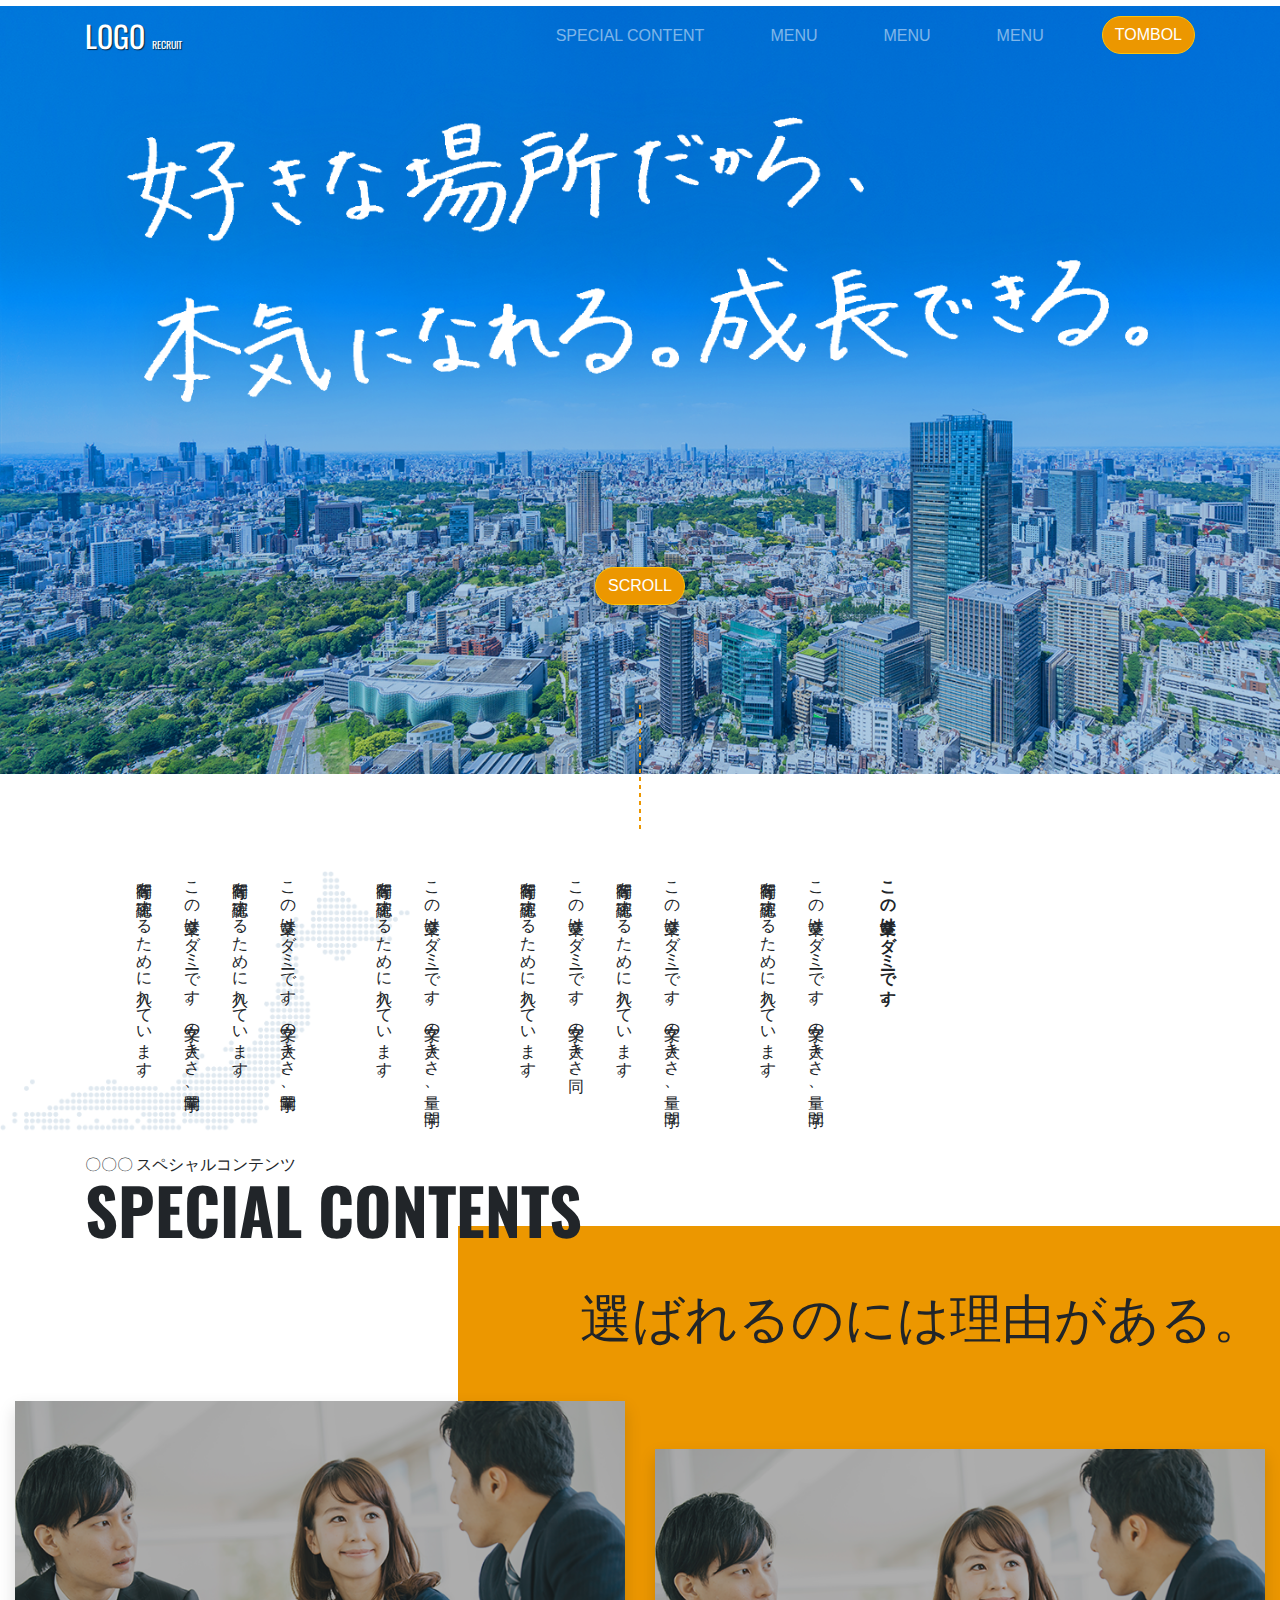
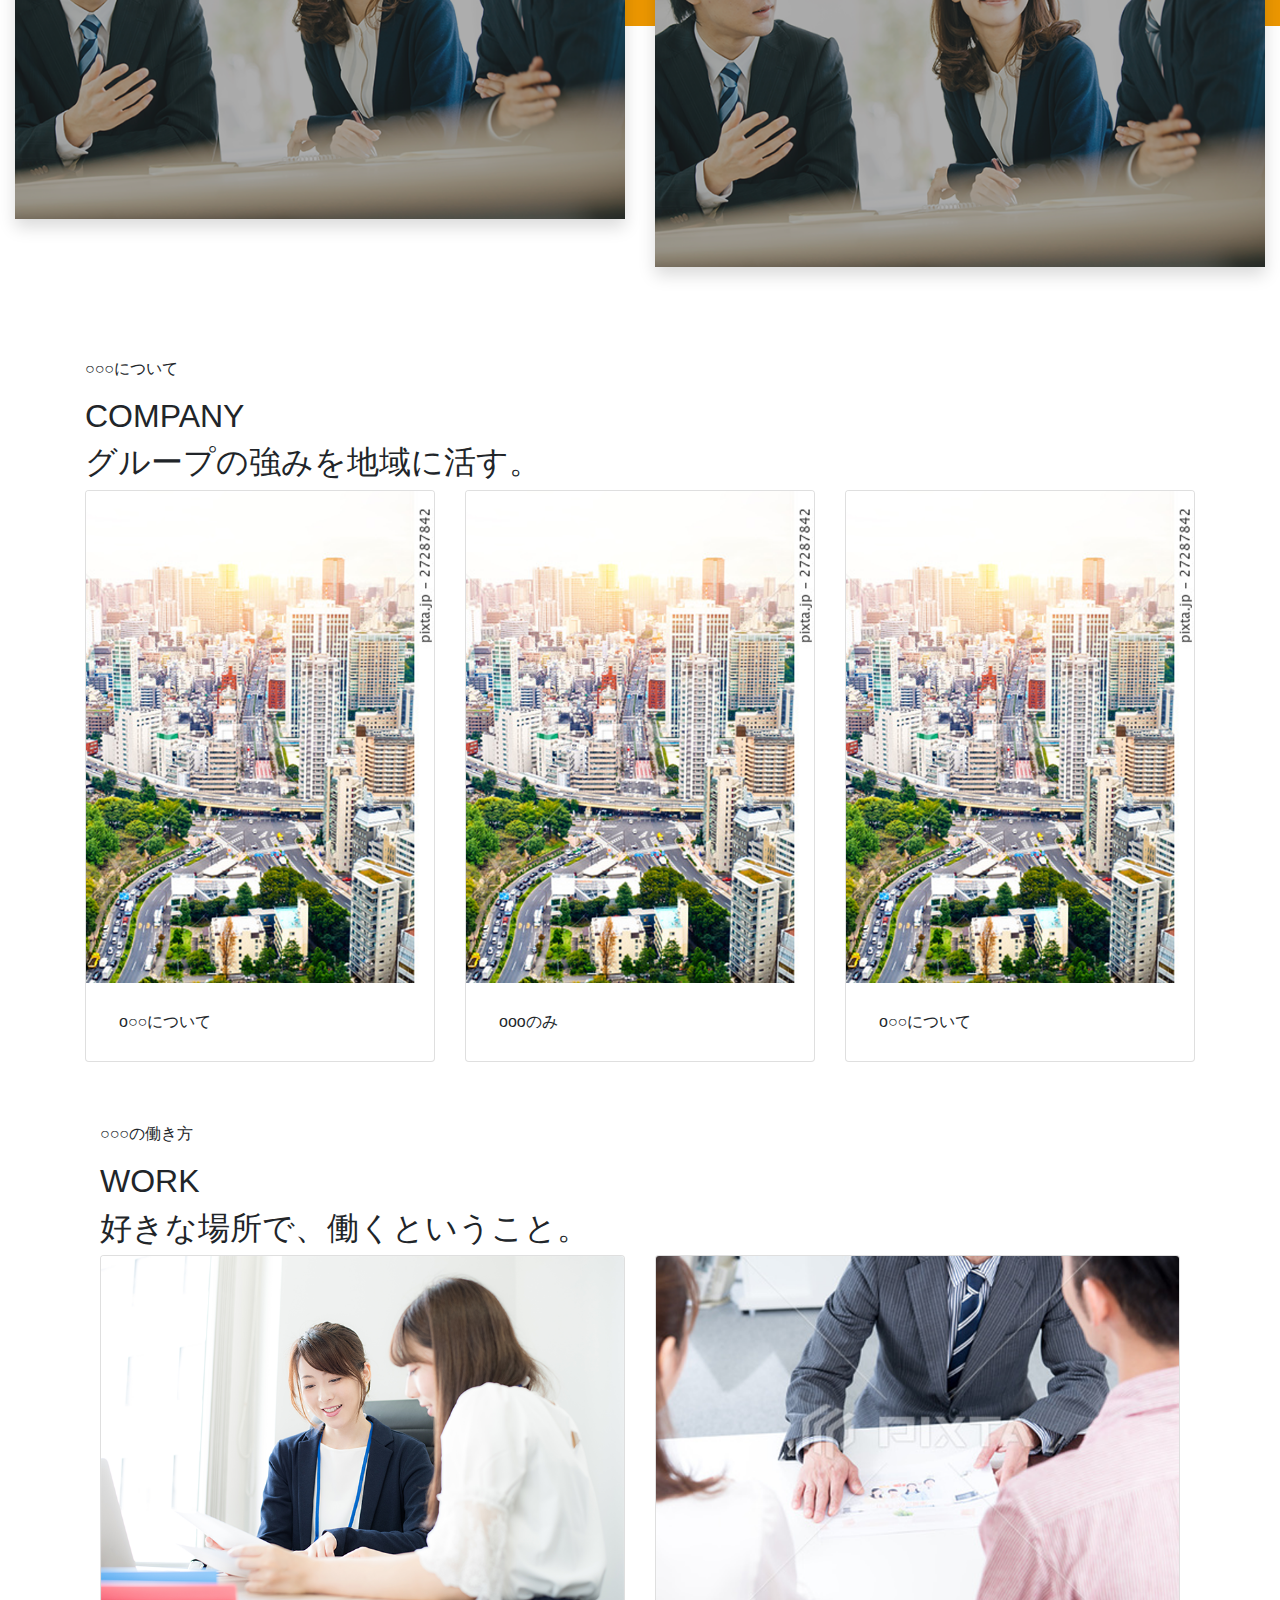
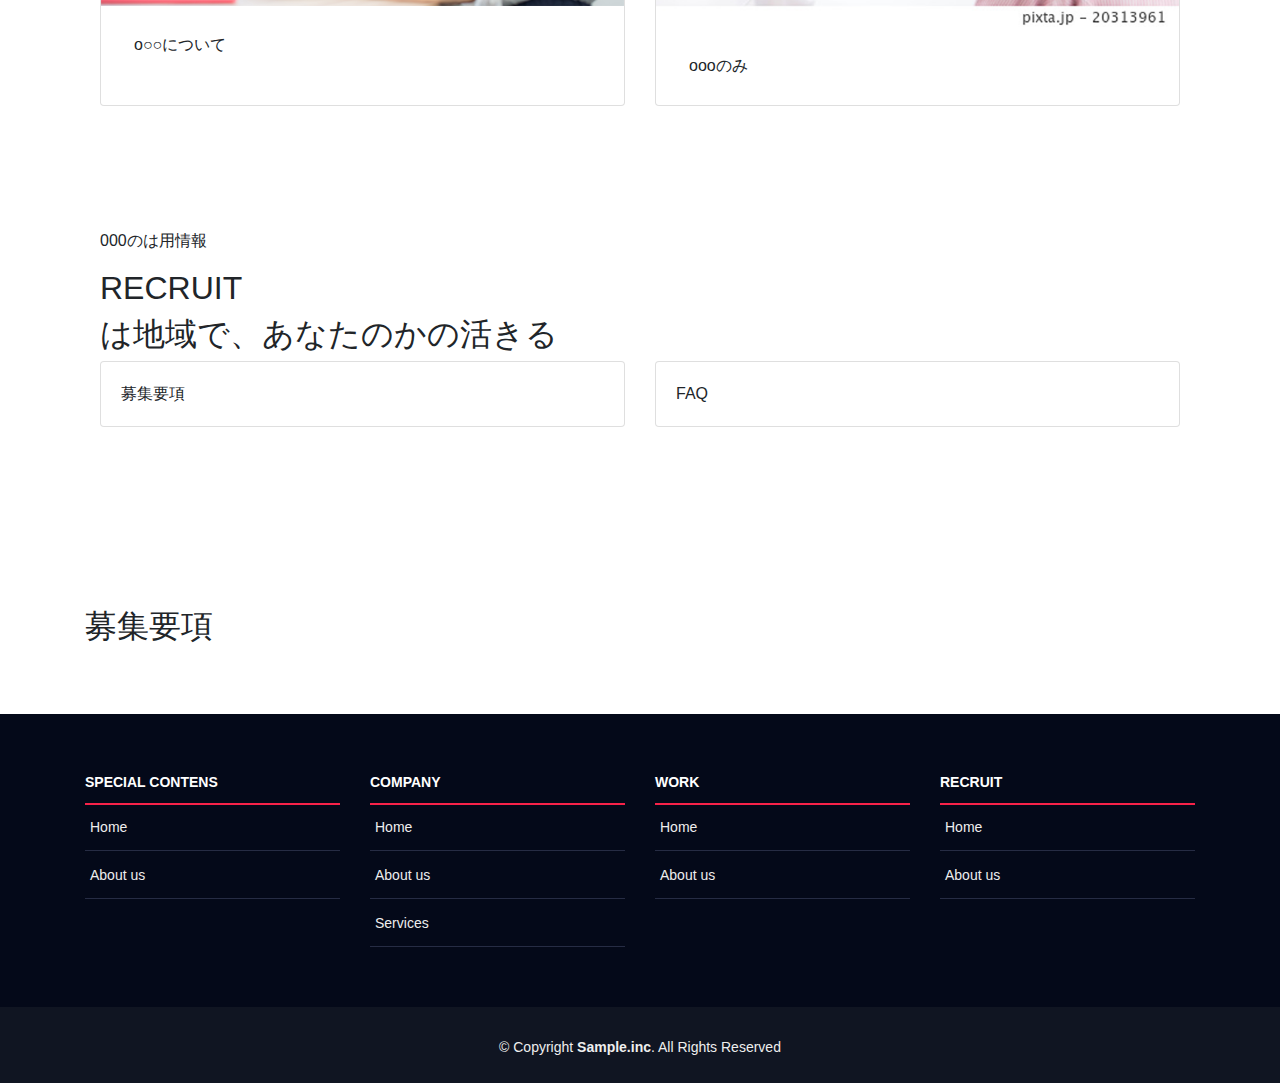
<file: 056/index.html>
<!doctype html>
<html lang="en">

<head>
    <!-- Required meta tags -->
    <meta charset="utf-8">
    <meta name="viewport" content="width=device-width, initial-scale=1, shrink-to-fit=no">

    <!-- Bootstrap CSS -->
    <link rel="stylesheet" href="https://stackpath.bootstrapcdn.com/bootstrap/4.5.2/css/bootstrap.min.css"
        integrity="sha384-JcKb8q3iqJ61gNV9KGb8thSsNjpSL0n8PARn9HuZOnIxN0hoP+VmmDGMN5t9UJ0Z" crossorigin="anonymous">

    <!-- My CSS -->
    <link rel="stylesheet" href="style.css" type="text/css">

    <!-- My Font -->
    <link href="https://fonts.googleapis.com/css2?family=Oswald:wght@200;700&display=swap" rel="stylesheet" />


    <title>056</title>
</head>



<!-- navbar -->
<nav class="navbar navbar-expand-lg navbar-dark">
    <div class="container">
        <a class="navbar-brand" href="#">LOGO <p class="d-inline">RECRUIT</p></a>
        <button class="navbar-toggler" type="button" data-toggle="collapse" data-target="#navbarNav"
            aria-controls="navbarNav" aria-expanded="false" aria-label="Toggle navigation">
            <span class="navbar-toggler-icon"></span>
        </button>
        <div class="collapse navbar-collapse" id="navbarNav">
            <ul class="navbar-nav ml-auto">
                <li class="nav-item">
                    <a class="nav-link" href="#special-content">SPECIAL CONTENT</a>
                </li>
                <li class="nav-item">
                    <a class="nav-link" href="#">MENU</a>
                </li>
                <li class="nav-item">
                    <a class="nav-link" href="#">MENU</a>
                </li>
                <li class="nav-item">
                    <a class="nav-link" href="#">MENU</a>
                </li>
                <li class="nav-item">
                    <a class="btn btn-warning tombol" href="#">TOMBOL</a>
                </li>
            </ul>
        </div>
    </div>
</nav>
<!-- akhir navbar -->

<body>

    <!-- jumbotron -->
    <div class="jumbotron jumbotron-fluid">
        <div class="container">
            <img src="img/icon_top.png" class="img-fluid" alt="">
        </div>
        <a href="#main" class="btn btn-warning tombol tombol-scroll shadow">SCROLL</a>
        <div class="line-dashed">
            <img src="img/line_dashed.png" alt="">
        </div>
    </div>
    <!-- akhir jumbotron -->

    <!-- konten -->
    <section id="main">
        <div class="contaner-fluid">
            <div class="bg-main">
                <div class="row justify-content-center">
                    <div class="col-lg-7">
                        <p class="japanese">
                            <b>この文章はダミーです。</b><br>
                            <br>
                            <br>
                            この文章はダミーです。文字の大きさ、量、字間、<br>
                            <br>
                            行間等を確認するために入れています。<br>
                            <br>
                            <br>
                            <br>
                            この文章はダミーです。文字の大きさ、量、字間、<br>
                            <br>
                            行間等を確認するために入れています。<br>
                            <br>
                            この文章はダミーです。文字の大きさ同、<br>
                            <br>
                            行間等を確認するために入れています。<br>
                            <br>
                            <br>
                            <br>
                            この文章はダミーです。文字の大きさ、量、宇間、<br>
                            <br>
                            行間等を確認するために入れています。<br>
                            <br>
                            <br>
                            <br>
                            この文章はダミーです。文字の大きさ、量宇間、<br>
                            <br>
                            行間等を確認するために入れています。<br>
                            <br>
                            この文章はダミーです。文字の大きさ、量宇間、<br>
                            <br>
                            行間等を確認するために入れています。<br>
                            <br>
                        </p>
                    </div>
                </div>
            </div>
        </div>
    </section>

    <section id="special-content">
        <div class="container tittle-sc">
            <p class="sub-sc">〇〇〇 スペシャルコンテンツ</p>
            <h2 class="judul-sc">SPECIAL CONTENTS</h2>
        </div>
        <div class="content-sc">
            <div class="container-fluid">
                <h3 class="sub-gambar-sc"><br>選ばれるのには理由がある。</h3>
                <div class="row gambar-sc">
                    <div class="col-sm">
                        <img src="img/img_pixta2.png" alt="" class="img-sc shadow">
                    </div>
                    <div class="col-sm mt-5">
                        <img src="img/img_pixta2.png" alt="" class="img-sc shadow">
                    </div>
                </div>
            </div>
        </div>

    </section>

    <!--==========================
      Schedule Section
    ============================-->
    <section id="schedule" class="section-with-bg">
        <div class="container wow fadeInUp">
          <div class="section-header">
            <p>○○○について</p>
            <h2>COMPANY</h2>
            <h2>グループの強みを地域に活す。</h2>
            
          </div>
  
          <div class="card-deck">
            <div class="card" style="width: 18rem;">
              <img src="img/C22.png" class="card-img-top" alt="...">
              <div class="card-body">
                <left a href="#" class="btn">o○○について <i class="fa fa-angle-right"></i></a>
              </div>
          </div>
          <div class="card" style="width: 18rem;">
            <img src="img/C22.png" class="card-img-top" alt="...">
            <div class="card-body">
              <left a href="#" class="btn">oooのみ <i class="fa fa-angle-right"></i></a>
            </div>
        </div>
              
        <div class="card" style="width: 18rem;">
          <img src="img/C22.png" class="card-img-top" alt="...">
          <div class="card-body">
            <a href="#" class="btn">o○○について <i class="fa fa-angle-right"></i></a>
          </div>
      </div>
            
          </div>
  
      <!--==========================
        Venue Section
      ============================-->
      <section id="venue" class="wow fadeInUp">
  
        <div class="container-fluid">
  
          <div class="section-header">
            <p>○○○の働き方</p>
            <h2>WORK</h2>
            <h2>好きな場所で、働くということ。</h2>
            
          </div>
          
          <div class="card-deck">
            <div class="card" style="width: 18rem;">
              <img src="img/3.png" class="card-img-top" alt="...">
              <div class="card-body">
                <left a href="#" class="btn">o○○について <i class="fa fa-angle-right"></i></a>
              </div>
          </div>
          <div class="card" style="width: 18rem;">
            <img src="img/2.png" class="card-img-top" alt="...">
            <div class="card-body">
              <left a href="#" class="btn">oooのみ <i class="fa fa-angle-right"></i></a>
            </div>
        </div>
      </section>
  
      <!--==========================
        Sponsors Section
      ============================-->
      <section id="supporters" class="section-with-bg wow fadeInUp">
  
        <div class="container">
          <div class="section-header">
            <P>000のは用情報</P>
            <h2>RECRUIT</h2>
            <h2>は地域で、あなたのかの活きる</h2>
          </div>
  
          <div class="row">
            <div class="col-sm-6">
              <div class="card">
                <div class="card-body">
                  募集要項
                </div>
              </div>
          </div>
          
        
          
          <div class="col-sm-6">
            <div class="card">
              <div class="card-body">
                FAQ
              </div>
            </div>
        </div>
        </div>
      </div>
    
  
    
    </div>
  
      </section>
  
      <!--==========================
        Buy Ticket Section
      ============================-->
      <section id="buy-tickets" class="section-with-bg wow fadeInUp">
        <div class="container">
  
          <div class="section-header">
            <h2>募集要項</h2>
            
          </div>
  
        </section>
  
  
    <!--==========================
      Footer
    ============================-->
    <footer id="footer">
      <div class="footer-top">
        <div class="container">
          <div class="row">
  
            
  
            <div class="col-lg-3 col-md-6 footer-links">
              <h4>Special Contens</h4>
              <ul>
                <li><i class="fa fa-angle-right"></i> <a href="#">Home</a></li>
                <li><i class="fa fa-angle-right"></i> <a href="#">About us</a></li>
              </ul>
            </div>
  
            <div class="col-lg-3 col-md-6 footer-links">
              <h4>Company</h4>
              <ul>
                <li><i class="fa fa-angle-right"></i> <a href="#">Home</a></li>
                <li><i class="fa fa-angle-right"></i> <a href="#">About us</a></li>
                <li><i class="fa fa-angle-right"></i> <a href="#">Services</a></li>
              </ul>
            </div>
  
            <div class="col-lg-3 col-md-6 footer-links">
              <h4>Work</h4>
              <ul>
                <li><i class="fa fa-angle-right"></i> <a href="#">Home</a></li>
                <li><i class="fa fa-angle-right"></i> <a href="#">About us</a></li>
              </ul>
            </div>
  
            <div class="col-lg-3 col-md-6 footer-links">
              <h4>Recruit</h4>
              <ul>
                <li><i class="fa fa-angle-right"></i> <a href="#">Home</a></li>
                <li><i class="fa fa-angle-right"></i> <a href="#">About us</a></li>
              </ul>
            </div>
  
          
  
          </div>
        </div>
      </div>
  
      <div class="container">
        <div class="copyright">
          &copy; Copyright <strong>Sample.inc</strong>. All Rights Reserved
        </div>
        <div class="credits">
         
        </div>
      </div>
    </footer>
    <!-- #footer -->


    <!-- Optional JavaScript -->
    <!-- jQuery first, then Popper.js, then Bootstrap JS -->
    <script src="https://code.jquery.com/jquery-3.5.1.slim.min.js"
        integrity="sha384-DfXdz2htPH0lsSSs5nCTpuj/zy4C+OGpamoFVy38MVBnE+IbbVYUew+OrCXaRkfj"
        crossorigin="anonymous"></script>
    <script src="https://cdn.jsdelivr.net/npm/popper.js@1.16.1/dist/umd/popper.min.js"
        integrity="sha384-9/reFTGAW83EW2RDu2S0VKaIzap3H66lZH81PoYlFhbGU+6BZp6G7niu735Sk7lN"
        crossorigin="anonymous"></script>
    <script src="https://stackpath.bootstrapcdn.com/bootstrap/4.5.2/js/bootstrap.min.js"
        integrity="sha384-B4gt1jrGC7Jh4AgTPSdUtOBvfO8shuf57BaghqFfPlYxofvL8/KUEfYiJOMMV+rV"
        crossorigin="anonymous"></script>
</body>

</html>
</file>
<file: 056/style.css>
/* global css */
html{
    scroll-behavior: smooth;
}

.japanese {
  -webkit-writing-mode: vertical-rl;
  -moz-writing-mode: vertical-rl;
  -ms-writing-mode: vertical-rl;
  writing-mode: vertical-rl;
}

/* nav */

nav{
    position: relative;
    z-index: 1;
}

.navbar-brand{
    font-family: "Oswald", sans-serif;
    font-size: 30px;
    text-shadow: 1px 1px 1px rgba(0,0,0,0.7);
}

.navbar-brand p {
    font-size: 10px;
}

.nav-link{
    margin-right:50px;
}

.tombol{
    color: white;
    border-radius: 20px;
    background-color: #ec9700;
}

.tombol:hover{
    color: white;
}


/*
z-index
2 
1 - nav
0 - jumbotron 
*/

.jumbotron{
    height: 768px;
    position: relative;
    top: -65px;
    z-index: 0;
    background-image: url("img/bg_header.png");
    background-size: cover;
    text-align: center;
}

.tombol-scroll{
    margin-top: 120px;
    position: relative;
}

.line-dashed{
    position: relative;
    top: 100px;
}

.bg-main{
    background-image: url("img/cv.png");
    background-size: cover;
    width: 32%; 
    height: 32%;
}

.tittle-sc{
    position: relative;
    z-index: 1;
}

.judul-sc{
    font-family: "Oswald", sans-serif;
    font-weight: bolder;
    font-size: 64px;
    position: relative;
    z-index: 1;
}

.sub-sc{
    font-family: "Oswald", sans-serif;
    font-weight: 200;
    font-size:16px;
    position: relative;
    z-index: 1;
    top: 20px;
}

.sub-gambar-sc{
    text-align: right;
    font-size: 52px;
}

.content-sc{
    background-image: url("img/orange-box.png");
    background-repeat: no-repeat;
    position: relative;
    z-index: 0;
    bottom: 30px;
}

.gambar-sc{
    margin-top: 50px;
}

.img-sc{
    width: 100%;
}

.kosong{
    content: '';
}


/*--------------------------------------------------------------
# Footer
--------------------------------------------------------------*/

#footer {
    background: #101522;
    padding: 0 0 25px 0;
    color: #eee;
    font-size: 14px;
  }
  
  #footer .footer-top {
    background: #040919;
    padding: 60px 0 30px 0;
  }
  
  #footer .footer-top .footer-info {
    margin-bottom: 30px;
  }
  
  #footer .footer-top .footer-info h3 {
    font-size: 26px;
    margin: 0 0 20px 0;
    padding: 2px 0 2px 0;
    line-height: 1;
    font-family: "Raleway", sans-serif;
    font-weight: 700;
    color: #fff;
  }
  
  #footer .footer-top .footer-info img {
    height: 40px;
    margin-bottom: 10px;
  }
  
  #footer .footer-top .footer-info p {
    font-size: 14px;
    line-height: 24px;
    margin-bottom: 0;
    font-family: "Raleway", sans-serif;
    color: #fff;
  }
  
  #footer .footer-top .social-links a {
    font-size: 18px;
    display: inline-block;
    background: #222636;
    color: #eee;
    line-height: 1;
    padding: 8px 0;
    margin-right: 4px;
    border-radius: 50%;
    text-align: center;
    width: 36px;
    height: 36px;
    transition: 0.3s;
  }
  
  #footer .footer-top .social-links a:hover {
    background: #f82249;
    color: #fff;
  }
  
  #footer .footer-top h4 {
    font-size: 14px;
    font-weight: bold;
    color: #fff;
    text-transform: uppercase;
    position: relative;
    padding-bottom: 12px;
    border-bottom: 2px solid #f82249;
  }
  
  #footer .footer-top .footer-links {
    margin-bottom: 30px;
  }
  
  #footer .footer-top .footer-links ul {
    list-style: none;
    padding: 0;
    margin: 0;
  }
  
  #footer .footer-top .footer-links ul i {
    padding-right: 5px;
    color: #f82249;
    font-size: 18px;
  }
  
  #footer .footer-top .footer-links ul li {
    border-bottom: 1px solid #262c44;
    padding: 10px 0;
  }
  
  #footer .footer-top .footer-links ul li:first-child {
    padding-top: 0;
  }
  
  #footer .footer-top .footer-links ul a {
    color: #eee;
  }
  
  #footer .footer-top .footer-links ul a:hover {
    color: #f82249;
  }
  
  #footer .footer-top .footer-contact {
    margin-bottom: 30px;
  }
  
  #footer .footer-top .footer-contact p {
    line-height: 26px;
  }
  
  #footer .footer-top .footer-newsletter {
    margin-bottom: 30px;
  }
  
  #footer .footer-top .footer-newsletter input[type="email"] {
    border: 0;
    padding: 6px 8px;
    width: 65%;
  }
  
  #footer .footer-top .footer-newsletter input[type="submit"] {
    background: #f82249;
    border: 0;
    width: 35%;
    padding: 6px 0;
    text-align: center;
    color: #fff;
    transition: 0.3s;
    cursor: pointer;
  }
  
  #footer .footer-top .footer-newsletter input[type="submit"]:hover {
    background: #e0072f;
  }
  
  #footer .copyright {
    text-align: center;
    padding-top: 30px;
  }
  
  #footer .credits {
    text-align: center;
    font-size: 13px;
    color: #ddd;
  }
  



/*--------------------------------------------------------------
# Contact Section
--------------------------------------------------------------*/

#contact {
    padding: 60px 0;
  }
  
  #contact .contact-info {
    margin-bottom: 20px;
    text-align: center;
  }
  
  #contact .contact-info i {
    font-size: 48px;
    display: inline-block;
    margin-bottom: 10px;
    color: #f82249;
  }
  
  #contact .contact-info address,
  #contact .contact-info p {
    margin-bottom: 0;
    color: #112363;
  }
  
  #contact .contact-info h3 {
    font-size: 18px;
    margin-bottom: 15px;
    font-weight: bold;
    text-transform: uppercase;
    color: #112363;
  }
  
  #contact .contact-info a {
    color: #4869df;
  }
  
  #contact .contact-info a:hover {
    color: #f82249;
  }
  
  #contact .contact-address,
  #contact .contact-phone,
  #contact .contact-email {
    margin-bottom: 20px;
  }
  
  #contact .form #sendmessage {
    color: #f82249;
    border: 1px solid #f82249;
    display: none;
    text-align: center;
    padding: 15px;
    font-weight: 600;
    margin-bottom: 15px;
  }
  
  #contact .form #errormessage {
    color: red;
    display: none;
    border: 1px solid red;
    text-align: center;
    padding: 15px;
    font-weight: 600;
    margin-bottom: 15px;
  }
  
  #contact .form #sendmessage.show,
  #contact .form #errormessage.show,
  #contact .form .show {
    display: block;
  }
  
  #contact .form .validation {
    color: red;
    display: none;
    margin: 0 0 20px;
    font-weight: 400;
    font-size: 13px;
  }
  
  #contact .form input,
  #contact .form textarea {
    padding: 10px 14px;
    border-radius: 0;
    box-shadow: none;
    font-size: 15px;
  }
  
  #contact .form button[type="submit"] {
    background: #f82249;
    border: 0;
    padding: 10px 40px;
    color: #fff;
    transition: 0.4s;
    border-radius: 50px;
    cursor: pointer;
  }
  
  #contact .form button[type="submit"]:hover {
    background: #e0072f;
  }



/*--------------------------------------------------------------
# Schedule Section
--------------------------------------------------------------*/

#schedule {
    padding: 60px 0 60px 0;
  }
  
  #schedule .nav-tabs {
    text-align: center;
    margin: auto;
    display: block;
    border-bottom: 0;
    margin-bottom: 30px;
  }
  
  #schedule .nav-tabs li {
    display: inline-block;
    margin-bottom: 0;
  }
  
  #schedule .nav-tabs a {
    border: none;
    border-radius: 50px;
    font-weight: 600;
    background-color: #0e1b4d;
    color: #fff;
    padding: 10px 100px;
  }
  
  #schedule .nav-tabs a.active {
    background-color: #f82249;
    color: #fff;
  }
  
  #schedule .sub-heading {
    text-align: center;
    font-size: 18px;
    font-style: italic;
    margin: 0 auto 30px auto;
  }
  
  #schedule .tab-pane {
    transition: ease-in-out .2s;
  }
  
  #schedule .schedule-item {
    border-bottom: 1px solid #cad4f6;
    padding-top: 15px;
    padding-bottom: 15px;
    transition: background-color ease-in-out 0.3s;
  }
  
  #schedule .schedule-item:hover {
    background-color: #fff;
  }
  
  #schedule .schedule-item time {
    padding-bottom: 5px;
    display: inline-block;
  }
  
  #schedule .schedule-item .speaker {
    width: 60px;
    height: 60px;
    overflow: hidden;
    border-radius: 50%;
    float: left;
    margin: 0 10px 10px 0;
  }
  
  #schedule .schedule-item .speaker img {
    height: 100%;
    -webkit-transform: translateX(-50%);
    transform: translateX(-50%);
    margin-left: 50%;
    transition: all ease-in-out 0.3s;
  }
  
  #schedule .schedule-item h4 {
    font-size: 18px;
    font-weight: 600;
    margin-bottom: 5px;
  }
  
  #schedule .schedule-item h4 span {
    font-style: italic;
    color: #19328e;
    font-weight: normal;
    font-size: 16px;
  }
  
  #schedule .schedule-item p {
    font-style: italic;
    color: #152b79;
    margin-bottom: 0;
  }
  
  /*--------------------------------------------------------------
  # Venue Section
  --------------------------------------------------------------*/
  
  #venue {
    padding: 60px 0;
  }
  
  #venue .container-fluid {
    margin-bottom: 3px;
  }
  
  #venue .venue-map iframe {
    width: 100%;
    height: 100%;
    min-height: 300px;
  }
  
  #venue .venue-info {
    background: url("../img/venue-info-bg.jpg") top center no-repeat;
    background-size: cover;
    position: relative;
    padding-top: 60px;
    padding-bottom: 60px;
  }
  
  #venue .venue-info:before {
    content: "";
    background: rgba(13, 20, 41, 0.8);
    position: absolute;
    bottom: 0;
    top: 0;
    left: 0;
    right: 0;
  }
  
  #venue .venue-info h3 {
    font-size: 36px;
    font-weight: 700;
    color: #fff;
  }
  
  #venue .venue-info p {
    color: #fff;
    margin-bottom: 0;
  }
  
  #venue .venue-gallery-container {
    padding-right: 12px;
  }
  
  #venue .venue-gallery {
    overflow: hidden;
    border-right: 3px solid #fff;
    border-bottom: 3px solid #fff;
  }
  
  #venue .venue-gallery img {
    transition: all ease-in-out 0.4s;
  }
  
  #venue .venue-gallery:hover img {
    -webkit-transform: scale(1.1);
    transform: scale(1.1);
  }
  
  /*--------------------------------------------------------------
  # Hotels Section
  --------------------------------------------------------------*/
  
  #hotels {
    padding: 60px 0;
  }
  
  #hotels .hotel {
    border: 1px solid #e0e5fa;
    background: #fff;
    margin-bottom: 30px;
  }
  
  #hotels .hotel:hover .hotel-img img {
    -webkit-transform: scale(1.1);
    transform: scale(1.1);
  }
  
  #hotels .hotel-img {
    overflow: hidden;
    margin-bottom: 15px;
  }
  
  #hotels .hotel-img img {
    transition: 0.3s ease-in-out;
  }
  
  #hotels h3 {
    font-weight: 600;
    font-size: 20px;
    margin-bottom: 5px;
    padding: 0 20px;
  }
  
  #hotels a {
    color: #152b79;
  }
  
  #hotels a:hover {
    color: #f82249;
  }
  
  #hotels .stars {
    padding: 0 20px;
    margin-bottom: 5px;
  }
  
  #hotels .stars i {
    color: #ffc31d;
  }
  
  #hotels p {
    padding: 0 20px;
    margin-bottom: 20px;
    color: #060c22;
    font-style: italic;
    font-size: 15px;
  }
  
  /*--------------------------------------------------------------
  # Gallery Section
  --------------------------------------------------------------*/
  
  #gallery {
    padding: 60px;
    overflow: hidden;
  }
  
  #gallery .owl-nav,
  #gallery .owl-dots {
    margin-top: 25px;
    text-align: center;
  }
  
  #gallery .owl-item {
    border-left: 2px solid #fff;
    border-right: 2px solid #fff;
  }
  
  #gallery .owl-dot {
    display: inline-block;
    margin: 0 5px;
    width: 12px;
    height: 12px;
    border-radius: 50%;
    background-color: #ddd;
  }
  
  #gallery .owl-dot.active {
    background-color: #f82249;
  }
  
  #gallery .gallery-carousel .owl-stage-outer {
    overflow: visible;
  }
  
  #gallery .gallery-carousel .center {
    border: 6px solid #f82249;
    margin: -10px;
    box-sizing: content-box;
    padding: 4px;
    background: #fff;
    z-index: 1;
  }
  
  /*--------------------------------------------------------------
  # supporters Section
  --------------------------------------------------------------*/
  
  #supporters {
    padding: 60px 0;
  }
  
  #supporters .supporters-wrap {
    border-top: 1px solid #e0e5fa;
    border-left: 1px solid #e0e5fa;
    margin-bottom: 30px;
  }
  
  #supporters .supporter-logo {
    padding: 30px;
    display: -webkit-box;
    display: -ms-flexbox;
    display: flex;
    -webkit-box-pack: center;
    -ms-flex-pack: center;
    justify-content: center;
    -webkit-box-align: center;
    -ms-flex-align: center;
    align-items: center;
    border-right: 1px solid #e0e5fa;
    border-bottom: 1px solid #e0e5fa;
    overflow: hidden;
    background: rgba(255, 255, 255, 0.5);
    height: 160px;
  }
  
  #supporters .supporter-logo:hover img {
    -webkit-transform: scale(1.2);
    transform: scale(1.2);
  }
  
  #supporters img {
    transition: all 0.4s ease-in-out;
  }
  
  /*--------------------------------------------------------------
  # F.A.Q Section
  --------------------------------------------------------------*/
  
  #faq {
    padding: 60px 0;
  }
  
  #faq #faq-list {
    padding: 0;
    list-style: none;
  }
  
  #faq #faq-list li {
    border-bottom: 1px solid #ddd;
  }
  
  #faq #faq-list a {
    padding: 18px 0;
    display: block;
    position: relative;
    font-family: "Raleway", sans-serif;
    font-size: 16px;
    line-height: 24px;
    font-weight: 600;
    padding-right: 20px;
  }
  
  #faq #faq-list i {
    font-size: 24px;
    position: absolute;
    right: 0;
    top: 16px;
  }
  
  #faq #faq-list p {
    margin-bottom: 20px;
  }
  
  #faq #faq-list a.collapse {
    color: #f82249;
  }
  
  #faq #faq-list a.collapsed {
    color: #000;
  }
  
  #faq #faq-list a.collapsed i::before {
    content: "\f055" !important;
  }
  
  /*--------------------------------------------------------------
  # Subscribe Section
  --------------------------------------------------------------*/
  
  #subscribe {
    padding: 60px;
    background: url(../img/subscribe-bg.jpg) center center no-repeat;
    background-size: cover;
    overflow: hidden;
    position: relative;
  }
  
  #subscribe:before {
    content: "";
    background: rgba(6, 12, 34, 0.6);
    position: absolute;
    bottom: 0;
    top: 0;
    left: 0;
    right: 0;
  }
  
  #subscribe .section-header h2,
  #subscribe p {
    color: #fff;
  }
  
  #subscribe input {
    background: #fff;
    color: #060c22;
    border: 0;
    outline: none;
    margin: 0;
    padding: 9px 20px;
    border-radius: 50px;
    font-size: 14px;
  }
  
  #subscribe button {
    border: 0;
    padding: 9px 25px;
    cursor: pointer;
    background: #f82249;
    color: #fff;
    transition: all 0.3s ease;
    outline: none;
    font-size: 14px;
    border-radius: 50px;
  }
  
  #subscribe button:hover {
    background: #e0072f;
  }
  
  /*--------------------------------------------------------------
  # Buy Tickets Section
  --------------------------------------------------------------*/
  
  #buy-tickets {
    padding: 60px 0;
  }
  
  #buy-tickets .card {
    border: none;
    border-radius: 5px;
    transition: all  0.3s ease-in-out;
    box-shadow: 0 10px 25px 0 rgba(6, 12, 34, 0.1);
  }
  
  #buy-tickets .card:hover {
    box-shadow: 0 10px 35px 0 rgba(6, 12, 34, 0.2);
  }
  
  #buy-tickets .card hr {
    margin: 25px 0;
  }
  
  #buy-tickets .card .card-title {
    margin: 10px 0;
    font-size: 14px;
    letter-spacing: 1px;
    font-weight: bold;
  }
  
  #buy-tickets .card .card-price {
    font-size: 48px;
    margin: 0;
  }
  
  #buy-tickets .card ul li {
    margin-bottom: 20px;
  }
  
  #buy-tickets .card .text-muted {
    opacity: 0.7;
  }
  
  #buy-tickets .card .btn {
    font-size: 15px;
    border-radius: 50px;
    padding: 10px 40px;
    transition: all 0.2s;
    background-color: #f82249;
    border: 0;
    color: #fff;
  }
  
  #buy-tickets .card .btn:hover {
    background-color: #e0072f;
  }
  
  #buy-tickets #buy-ticket-modal input,
  #buy-tickets #buy-ticket-modal select {
    border-radius: 0;
  }
  
  #buy-tickets #buy-ticket-modal .btn {
    font-size: 15px;
    border-radius: 50px;
    padding: 10px 40px;
    transition: all 0.2s;
    background-color: #f82249;
    border: 0;
    color: #fff;
  }
  
  #buy-tickets #buy-ticket-modal .btn:hover {
    background-color: #e0072f;
  }

  /*--------------------------------------------------------------
  # Responsive Media Queries
  --------------------------------------------------------------*/
  
  @media (min-width: 767px) {
    #subscribe input {
      min-width: 400px;
    }
  }
  
  @media (min-width: 768px) {
    #contact .contact-address,
    #contact .contact-phone,
    #contact .contact-email {
      padding: 20px 0;
    }
  
    #contact .contact-phone {
      border-left: 1px solid #ddd;
      border-right: 1px solid #ddd;
    }
  }
  
  @media (min-width: 991px) {
    #schedule .sub-heading {
      width: 75%;
    }
  }
  
  @media (min-width: 1024px) {
    #intro {
      background-attachment: fixed;
    }
  
    #about {
      background-attachment: fixed;
    }
  
    #subscribe {
      background-attachment: fixed;
    }
  }
  
  @media (max-width: 1199px) {
    #header .container {
      max-width: 100%;
    }
  
    .nav-menu a {
      padding: 8px 4px;
    }
  }
  
  @media (max-width: 991px) {
    #header {
      background: #3186dc;
      height: 70px;
      padding: 15px 0;
      transition: all 0.5s;
    }
  
    #nav-menu-container {
      display: none;
    }
  
    #mobile-nav-toggle {
      display: inline;
    }
  
    #intro .intro-container {
      top: 70px;
    }
  
    #intro h1 {
      font-size: 34px;
    }
  
    #intro p {
      font-size: 16px;
    }
  
    #schedule .nav-tabs a {
      padding: 8px 60px;
    }
  }
  
  @media (max-width: 768px) {
    .back-to-top {
      bottom: 15px;
    }
  
    #faq #faq-list a {
      font-size: 18px;
    }
  
    #faq #faq-list i {
      top: 13px;
    }
  }
  
  @media (max-width: 767px) {
    #schedule .nav-tabs a {
      padding: 8px 50px;
    }
  }
  
  @media (max-width: 574px) {
    #venue .venue-info h3 {
      font-size: 24px;
    }
  }
  
  @media (max-width: 480px) {
    #schedule .nav-tabs a {
      padding: 8px 30px;
    }
  }
  
  @media (max-width: 460px) {
    #subscribe button {
      margin-top: 10px;
    } .bg-kanji{
      background-image: url("img/cv.png");
      background-size: cover;
      width: 100%;
      height: 100%;
  }  
  }


@media screen and (max-width: 1080px){
/* code here */
/* jumbotron */
/* nav */
}
</file>
